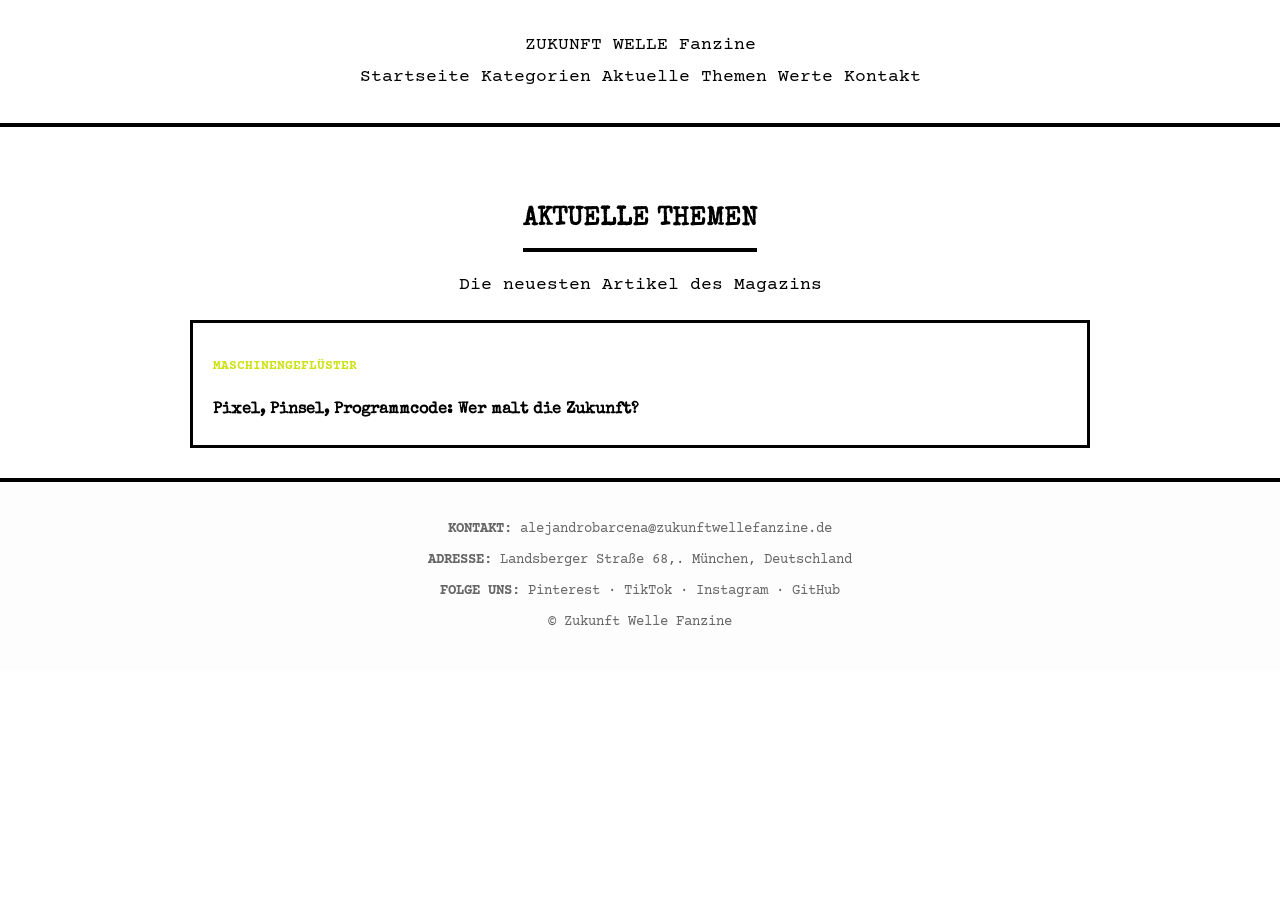
<file: aktuelle-themen.html>
<!DOCTYPE html>
<html lang="de">
  <head>
    <meta charset="UTF-8" />
    <meta name="viewport" content="width=device-width, initial-scale=1.0" />
    <title>Aktuelle Themen – Zukunft Welle Fanzine</title>

    <link
      href="https://fonts.googleapis.com/css2?family=Special+Elite&family=Courier+Prime:wght@400;700&display=swap"
      rel="stylesheet"
    />
    <link rel="stylesheet" href="css/styles.css" />
  </head>
  <body>
    <!-- HEADER -->
    <header class="header">
      <div class="logo">ZUKUNFT WELLE Fanzine</div>
      <nav class="main-nav">
        <a href="index.html">Startseite</a>
        <a href="kategorien.html">Kategorien</a>
        <a href="aktuelle-themen.html" class="active">Aktuelle Themen</a>
        <a href="werte.html">Werte</a>
        <a href="kontakt.html">Kontakt</a>
      </nav>
    </header>

    <main>
      <section class="featured">
        <h1 class="section-title">AKTUELLE THEMEN</h1>
        <p class="typewriter-text" style="text-align: center">
          Die neuesten Artikel des Magazins
        </p>

        <div class="featured-grid">
          <!-- Primer artículo como ejemplo -->
          <div class="card">
            <p class="card-category typewriter-text">MASCHINENGEFLÜSTER</p>
            <a
              href="articles/pixel-pinsel-programmcode.html"
              class="card-title"
            >
              Pixel, Pinsel, Programmcode: Wer malt die Zukunft?
            </a>
          </div>
        </div>
      </section>
    </main>

    <!-- FOOTER -->
    <footer class="footer">
      <p><strong>KONTAKT:</strong> alejandrobarcena@zukunftwellefanzine.de</p>
      <p>
        <strong>ADRESSE:</strong> Landsberger Straße 68,. München, Deutschland
      </p>
      <p><strong>FOLGE UNS:</strong> Pinterest · TikTok · Instagram · GitHub</p>
      <p class="typewriter-text">© Zukunft Welle Fanzine</p>
    </footer>
  </body>
</html>
</file>
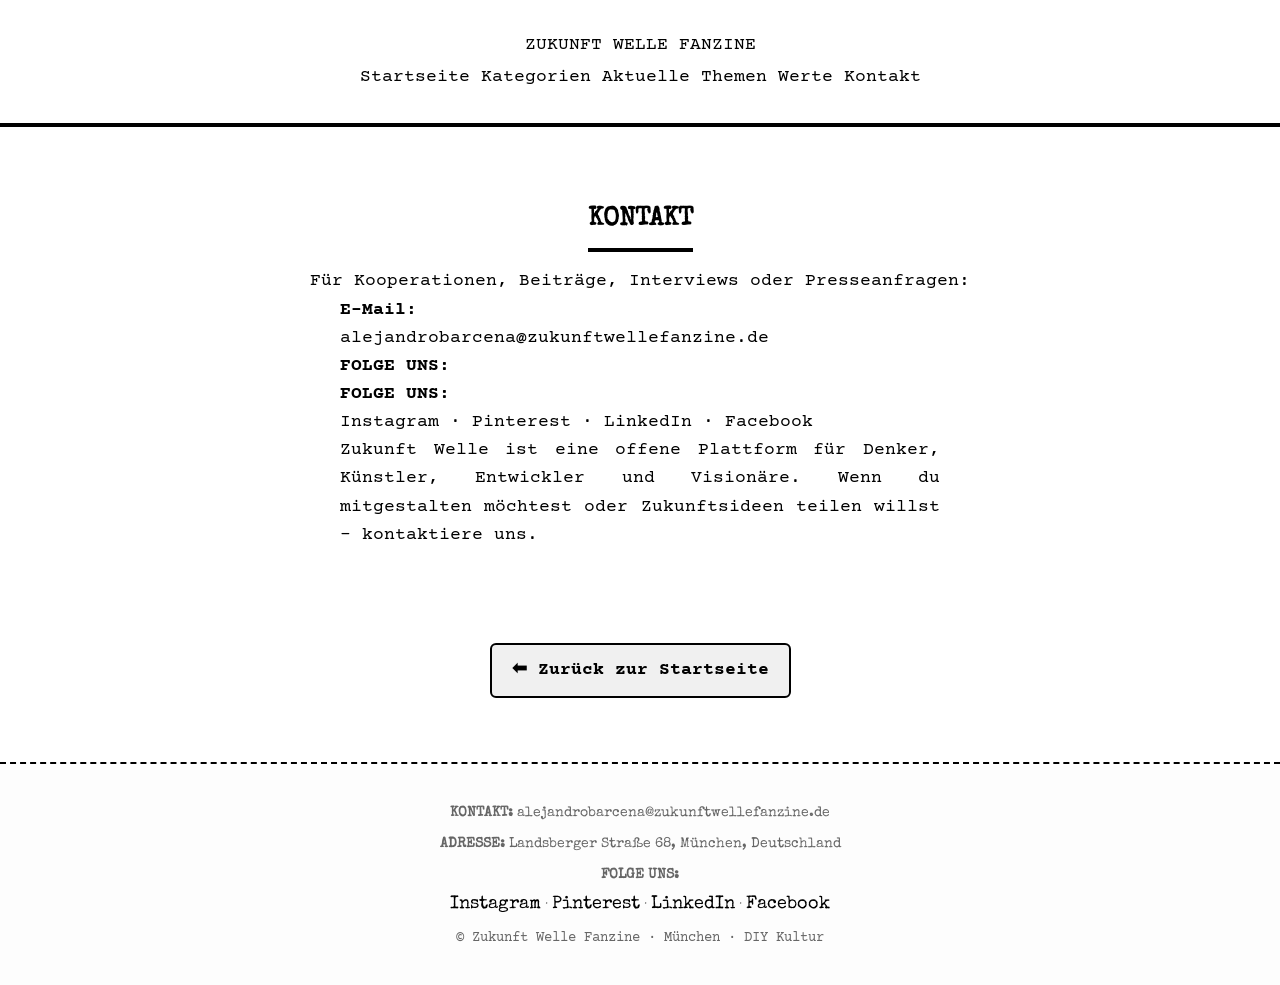
<file: kontakt.html>
<!DOCTYPE html>
<html lang="de">
  <head>
    <meta charset="UTF-8" />
    <meta name="viewport" content="width=device-width, initial-scale=1.0" />
    <title>Kontakt – Zukunft Welle Fanzine</title>

    <link
      href="https://fonts.googleapis.com/css2?family=Special+Elite&family=Courier+Prime:wght@400;700&display=swap"
      rel="stylesheet"
    />
    <link rel="stylesheet" href="css/styles.css" />
  </head>
  <body>
    <!-- HEADER -->
    <header class="header">
      <div class="logo">ZUKUNFT WELLE FANZINE</div>
      <nav class="main-nav">
        <a href="index.html">Startseite</a>
        <a href="kategorien.html">Kategorien</a>
        <a href="aktuelle-themen.html">Aktuelle Themen</a>
        <a href="werte.html">Werte</a>
        <a href="kontakt.html" class="active">Kontakt</a>
      </nav>
    </header>

    <main class="about">
      <h1 class="section-title">KONTAKT</h1>
      <p class="typewriter-text" style="text-align: center">
        Für Kooperationen, Beiträge, Interviews oder Presseanfragen:
      </p>

      <section
        class="typewriter-text"
        style="max-width: 600px; margin: 0 auto; text-align: center"
      >
        <p>
          <strong>E-Mail:</strong><br />
          alejandrobarcena@zukunftwellefanzine.de
        </p>

        <p>
          <strong>FOLGE UNS:</strong><br />
          <p>
            <strong>FOLGE UNS:</strong><br />
            <a href="https://www.instagram.com/zukunftwellefanzine/" target="_blank"
              >Instagram</a
            >
            ·
            <a href="https://mx.pinterest.com/zukunftwellefanzine/" target="_blank"
              >Pinterest</a
            >
            ·
            <a href="https://www.linkedin.com/in/indigobarcena/" target="_blank"
              >LinkedIn</a
            >
            ·
            <a href="https://www.facebook.com/zukunftwellefanzine" target="_blank"
              >Facebook</a
            >
          </p>
        </p>

        <p>
          Zukunft Welle ist eine offene Plattform für Denker, Künstler,
          Entwickler und Visionäre. Wenn du mitgestalten möchtest oder
          Zukunftsideen teilen willst – kontaktiere uns.
        </p>
      </section>
    </main>
    <!-- Botón de regreso a la portada -->
    <div style="text-align: center; margin: 4rem 0">
      <a
        href="../index.html"
        style="
          text-decoration: none;
          color: black;
          font-weight: bold;
          font-family: 'Courier Prime', monospace;
          background-color: #f0f0f0;
          padding: 10px 20px;
          border: 2px solid black;
          border-radius: 6px;
          display: inline-block;
          transition: background-color 0.3s ease;
        "
      >
        ⬅ Zurück zur Startseite
      </a>
    </div>

    <!-- FOOTER -->
    <footer
      class="footer"
      style="
        border-top: 2px dashed black;
        margin-top: 4rem;
        padding-top: 2rem;
        text-align: center;
        font-family: 'Special Elite', cursive;
      "
    >
      <p><strong>KONTAKT:</strong> alejandrobarcena@zukunftwellefanzine.de</p>
      <p>
        <strong>ADRESSE:</strong> Landsberger Straße 68, München, Deutschland
      </p>

      <p>
        <strong>FOLGE UNS:</strong><br />
        <a href="https://www.instagram.com/zukunftwellefanzine/" target="_blank"
          >Instagram</a
        >
        ·
        <a href="https://mx.pinterest.com/zukunftwellefanzine/" target="_blank"
          >Pinterest</a
        >
        ·
        <a href="https://www.linkedin.com/in/indigobarcena/" target="_blank"
          >LinkedIn</a
        >
        ·
        <a href="https://www.facebook.com/zukunftwellefanzine" target="_blank"
          >Facebook</a
        >
      </p>

      <p class="typewriter-text" style="font-size: 0.85rem">
        © Zukunft Welle Fanzine · München · DIY Kultur
      </p>
    </footer>
  </body>
</html>
</file>
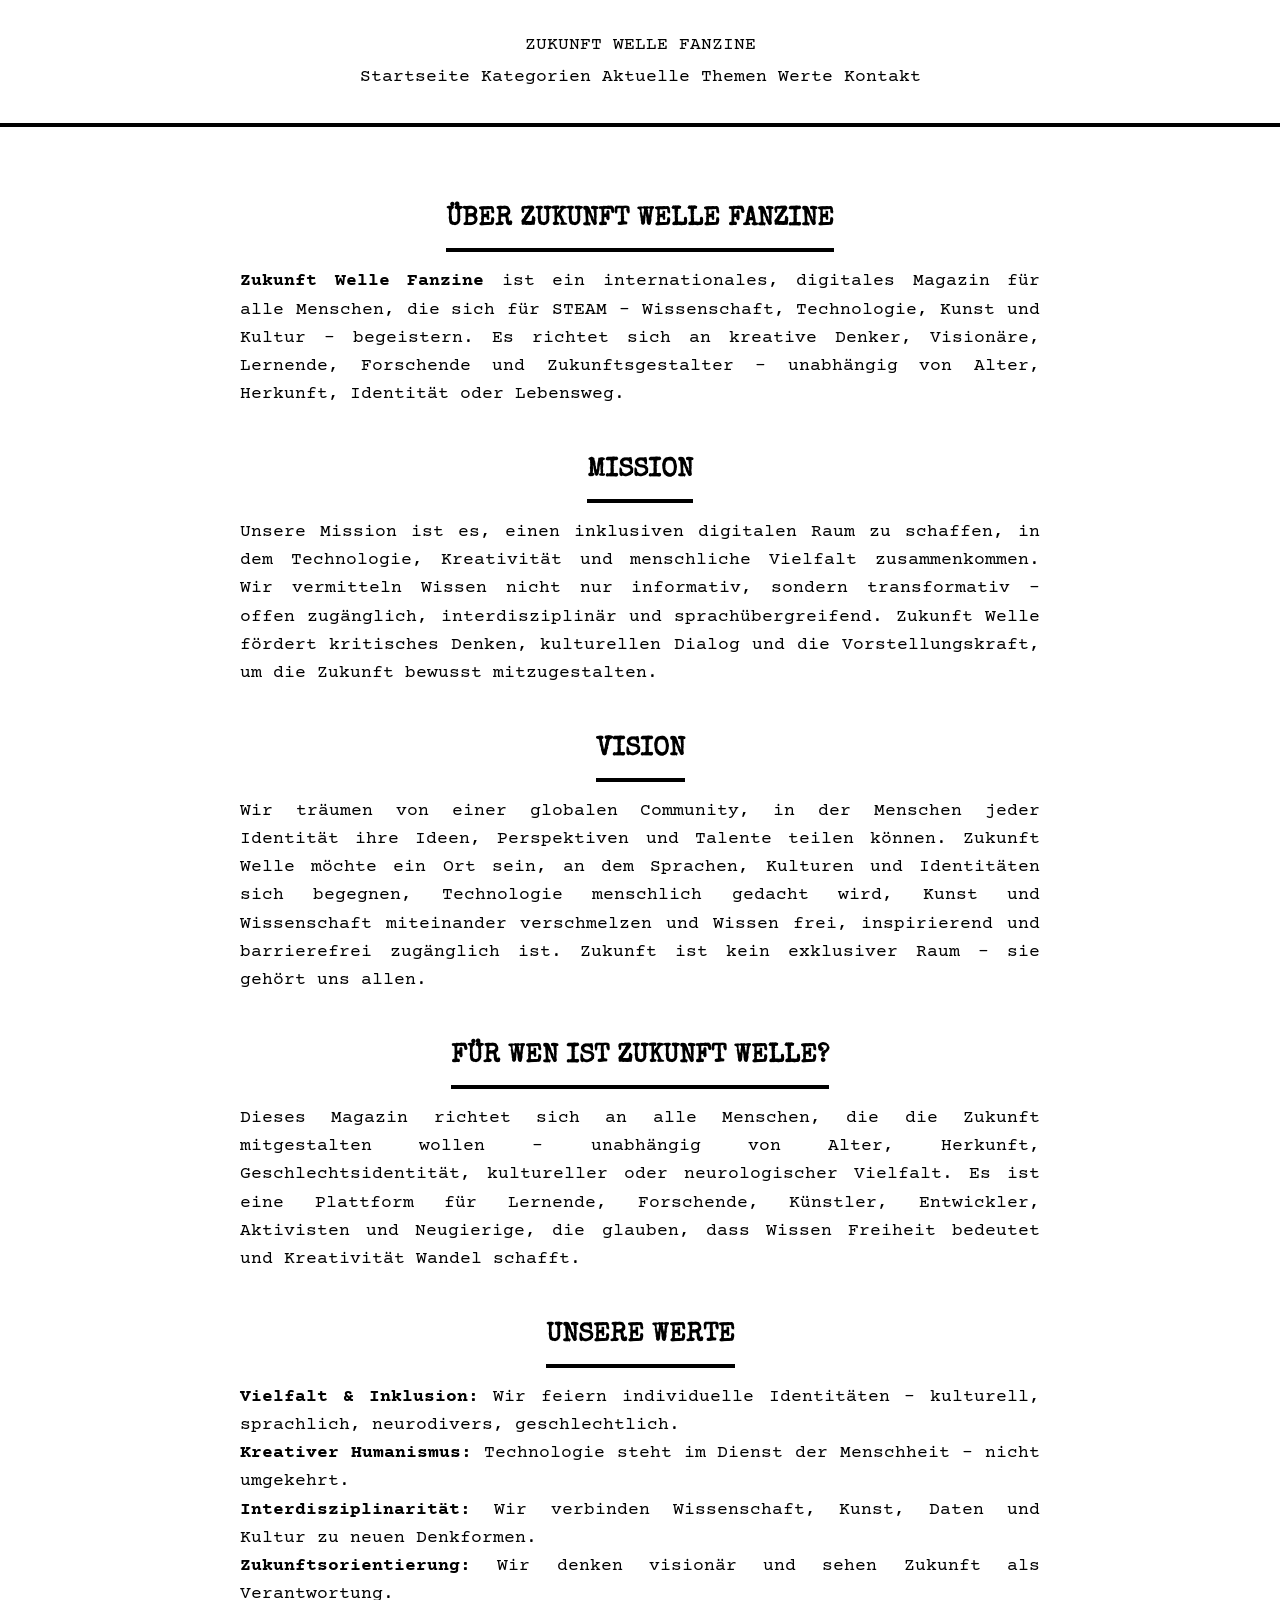
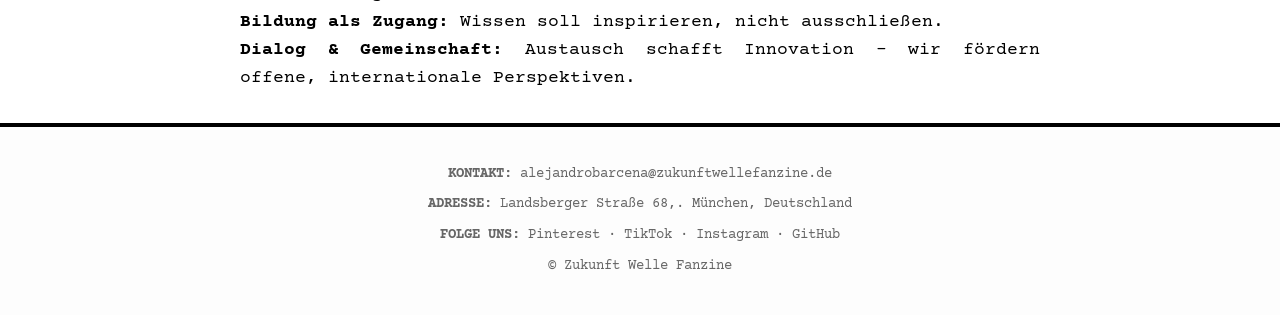
<file: werte.html>
<!DOCTYPE html>
<html lang="de">
  <head>
    <meta charset="UTF-8" />
    <meta name="viewport" content="width=device-width, initial-scale=1.0" />
    <title>Über Zukunft Welle – Werte, Mission und Vision</title>

    <link
      href="https://fonts.googleapis.com/css2?family=Special+Elite&family=Courier+Prime:wght@400;700&display=swap"
      rel="stylesheet"
    />
    <link rel="stylesheet" href="css/styles.css" />
  </head>
  <body>
    <!-- HEADER -->
    <header class="header">
      <div class="logo">ZUKUNFT WELLE FANZINE</div>
      <nav class="main-nav">
        <a href="index.html">Startseite</a>
        <a href="kategorien.html">Kategorien</a>
        <a href="aktuelle-themen.html">Aktuelle Themen</a>
        <a href="werte.html" class="active">Werte</a>
        <a href="kontakt.html">Kontakt</a>
      </nav>
    </header>

    <main class="about">
      <h1 class="section-title">ÜBER ZUKUNFT WELLE FANZINE</h1>
      <p class="typewriter-text">
        <strong>Zukunft Welle Fanzine</strong> ist ein internationales,
        digitales Magazin für alle Menschen, die sich für STEAM – Wissenschaft,
        Technologie, Kunst und Kultur – begeistern. Es richtet sich an kreative
        Denker, Visionäre, Lernende, Forschende und Zukunftsgestalter –
        unabhängig von Alter, Herkunft, Identität oder Lebensweg.
      </p>

      <h2 class="section-title">MISSION</h2>
      <p class="typewriter-text">
        Unsere Mission ist es, einen inklusiven digitalen Raum zu schaffen, in
        dem Technologie, Kreativität und menschliche Vielfalt zusammenkommen.
        Wir vermitteln Wissen nicht nur informativ, sondern transformativ –
        offen zugänglich, interdisziplinär und sprachübergreifend. Zukunft Welle
        fördert kritisches Denken, kulturellen Dialog und die Vorstellungskraft,
        um die Zukunft bewusst mitzugestalten.
      </p>

      <h2 class="section-title">VISION</h2>
      <p class="typewriter-text">
        Wir träumen von einer globalen Community, in der Menschen jeder
        Identität ihre Ideen, Perspektiven und Talente teilen können. Zukunft
        Welle möchte ein Ort sein, an dem Sprachen, Kulturen und Identitäten
        sich begegnen, Technologie menschlich gedacht wird, Kunst und
        Wissenschaft miteinander verschmelzen und Wissen frei, inspirierend und
        barrierefrei zugänglich ist. Zukunft ist kein exklusiver Raum – sie
        gehört uns allen.
      </p>

      <h2 class="section-title">FÜR WEN IST ZUKUNFT WELLE?</h2>
      <p class="typewriter-text">
        Dieses Magazin richtet sich an alle Menschen, die die Zukunft
        mitgestalten wollen – unabhängig von Alter, Herkunft,
        Geschlechtsidentität, kultureller oder neurologischer Vielfalt. Es ist
        eine Plattform für Lernende, Forschende, Künstler, Entwickler,
        Aktivisten und Neugierige, die glauben, dass Wissen Freiheit bedeutet
        und Kreativität Wandel schafft.
      </p>

      <h2 class="section-title">UNSERE WERTE</h2>
      <section class="typewriter-text">
        <p>
          <strong>Vielfalt & Inklusion:</strong> Wir feiern individuelle
          Identitäten – kulturell, sprachlich, neurodivers, geschlechtlich.
        </p>
        <p>
          <strong>Kreativer Humanismus:</strong> Technologie steht im Dienst der
          Menschheit – nicht umgekehrt.
        </p>
        <p>
          <strong>Interdisziplinarität:</strong> Wir verbinden Wissenschaft,
          Kunst, Daten und Kultur zu neuen Denkformen.
        </p>
        <p>
          <strong>Zukunftsorientierung:</strong> Wir denken visionär und sehen
          Zukunft als Verantwortung.
        </p>
        <p>
          <strong>Bildung als Zugang:</strong> Wissen soll inspirieren, nicht
          ausschließen.
        </p>
        <p>
          <strong>Dialog & Gemeinschaft:</strong> Austausch schafft Innovation –
          wir fördern offene, internationale Perspektiven.
        </p>
      </section>
    </main>

    <!-- FOOTER -->
    <footer class="footer">
      <p><strong>KONTAKT:</strong> alejandrobarcena@zukunftwellefanzine.de</p>
      <p>
        <strong>ADRESSE:</strong> Landsberger Straße 68,. München, Deutschland
      </p>
      <p><strong>FOLGE UNS:</strong> Pinterest · TikTok · Instagram · GitHub</p>
      <p class="typewriter-text">© Zukunft Welle Fanzine</p>
    </footer>
  </body>
</html>
</file>
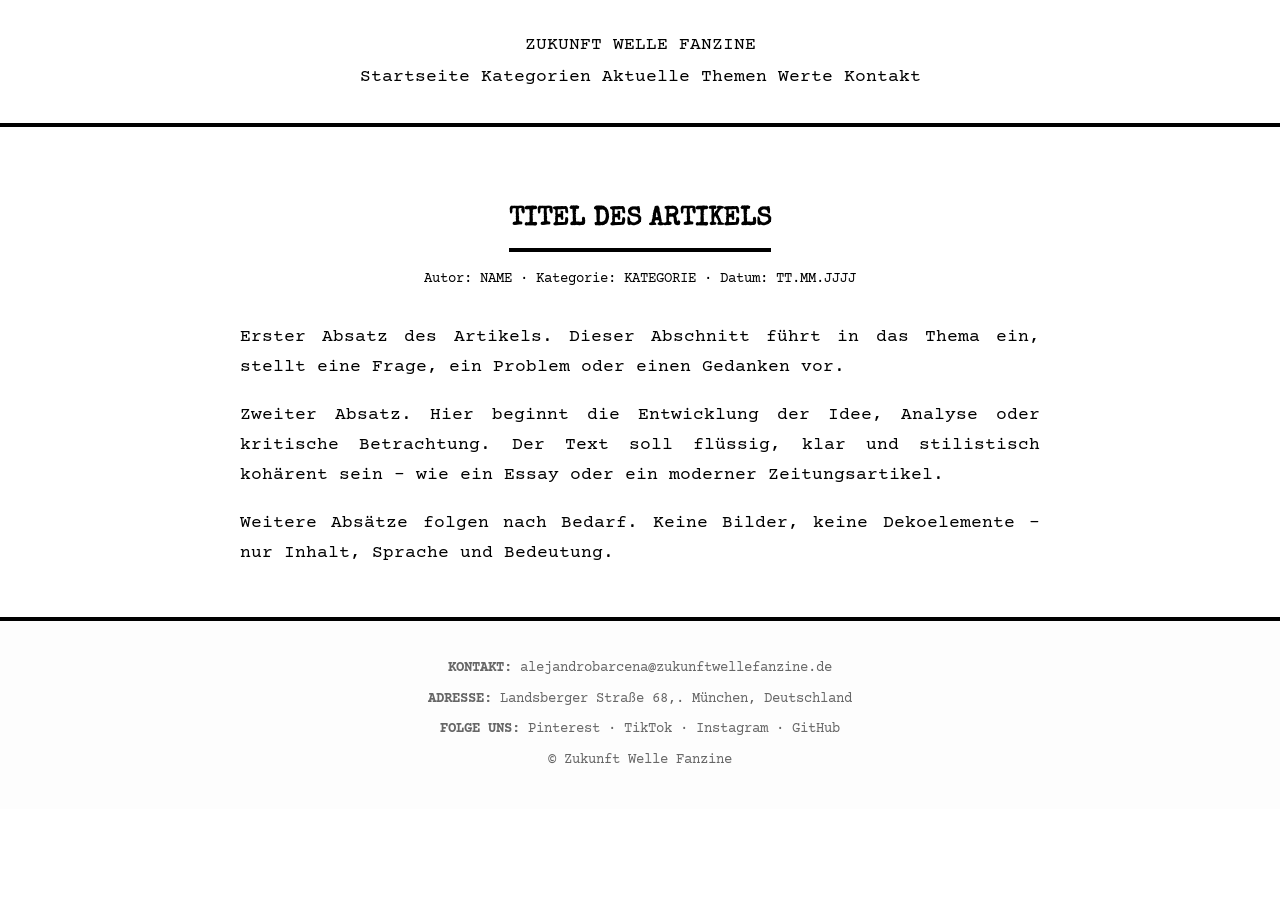
<file: articles/_template.html>
<!DOCTYPE html>
<html lang="de">
  <head>
    <meta charset="UTF-8" />
    <meta name="viewport" content="width=device-width, initial-scale=1.0" />
    <title>TITEL DES ARTIKEL</title>

    <link
      href="https://fonts.googleapis.com/css2?family=Special+Elite&family=Courier+Prime:wght@400;700&display=swap"
      rel="stylesheet"
    />
    <!-- Estilo global -->
    <link rel="stylesheet" href="../css/styles.css" />
  </head>
  <body>
    <!-- HEADER -->
    <header class="header">
      <div class="logo">ZUKUNFT WELLE FANZINE</div>
      <nav class="main-nav">
        <a href="../index.html">Startseite</a>
        <a href="../kategorien.html">Kategorien</a>
        <a href="../aktuelle-themen.html">Aktuelle Themen</a>
        <a href="../werte.html">Werte</a>
        <a href="../kontakt.html">Kontakt</a>
      </nav>
    </header>

    <!-- ARTIKEL -->
    <main class="featured" style="max-width: 800px; margin: 0 auto">
      <h1 class="section-title typewriter-title">TITEL DES ARTIKELS</h1>

      <p
        class="typewriter-text"
        style="text-align: center; font-size: 0.9rem; margin-bottom: 30px"
      >
        Autor: NAME · Kategorie: KATEGORIE · Datum: TT.MM.JJJJ
      </p>

      <article class="typewriter-text">
        <p>
          Erster Absatz des Artikels. Dieser Abschnitt führt in das Thema ein,
          stellt eine Frage, ein Problem oder einen Gedanken vor.
        </p>
        <p>
          Zweiter Absatz. Hier beginnt die Entwicklung der Idee, Analyse oder
          kritische Betrachtung. Der Text soll flüssig, klar und stilistisch
          kohärent sein – wie ein Essay oder ein moderner Zeitungsartikel.
        </p>
        <p>
          Weitere Absätze folgen nach Bedarf. Keine Bilder, keine Dekoelemente –
          nur Inhalt, Sprache und Bedeutung.
        </p>
      </article>
    </main>

    <!-- FOOTER -->
    <footer class="footer">
      <p><strong>KONTAKT:</strong> alejandrobarcena@zukunftwellefanzine.de</p>
      <p>
        <strong>ADRESSE:</strong> Landsberger Straße 68,. München, Deutschland
      </p>
      <p><strong>FOLGE UNS:</strong> Pinterest · TikTok · Instagram · GitHub</p>
      <p class="typewriter-text">© Zukunft Welle Fanzine</p>
    </footer>
  </body>
</html>
</file>
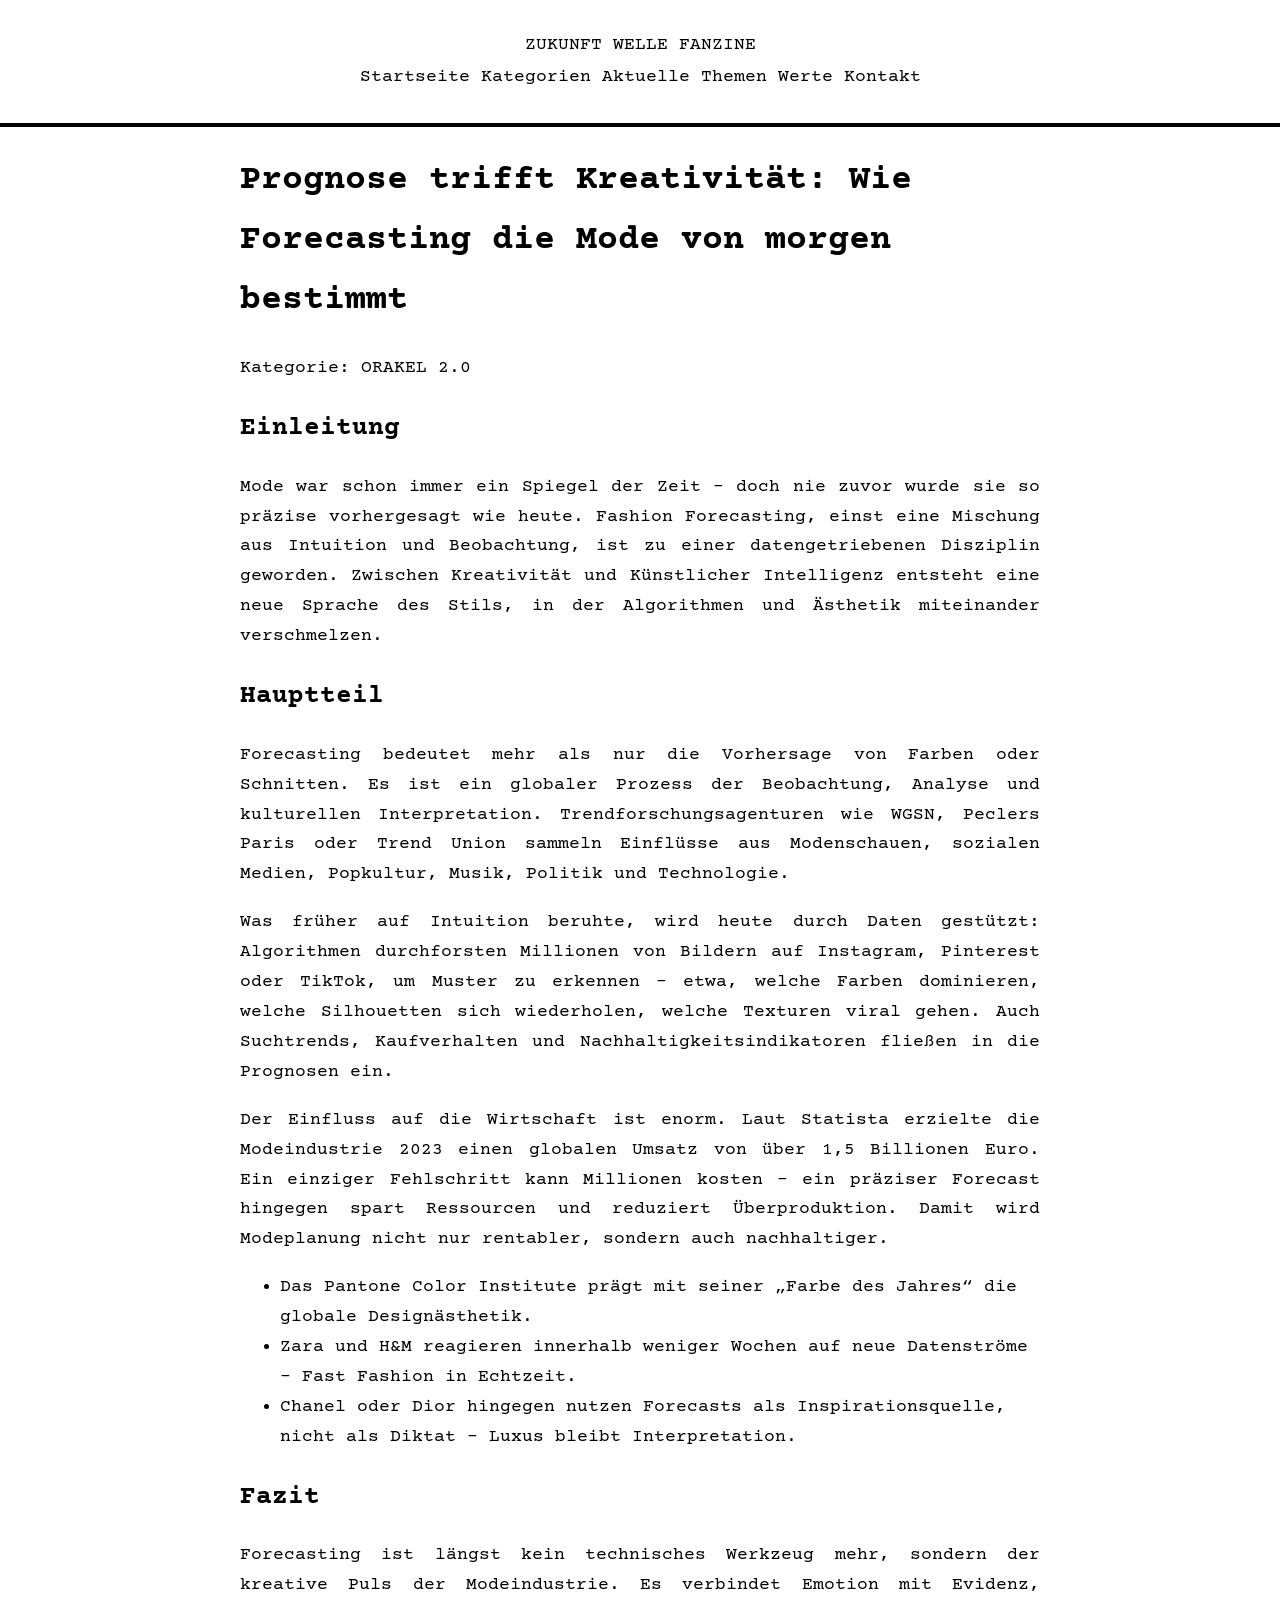
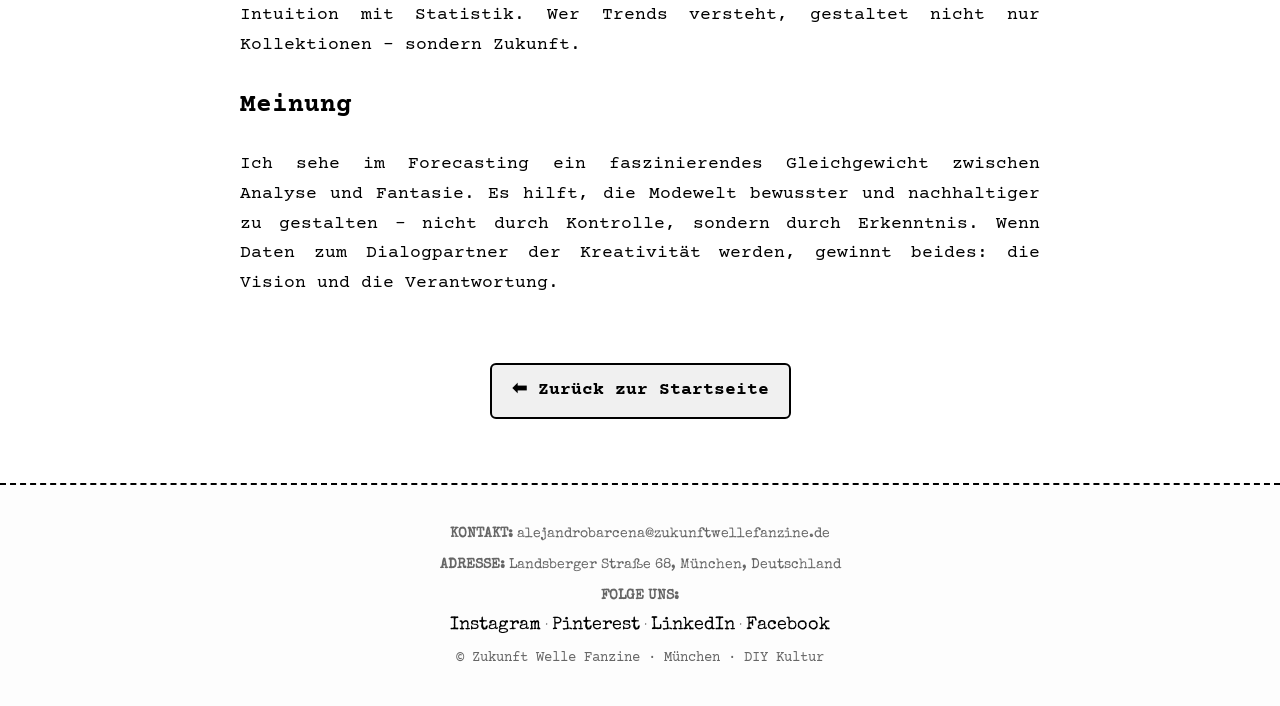
<file: articles/prognose-trifft-kreativitaet.html>
<!DOCTYPE html>
<html lang="de">
  <head>
    <meta charset="UTF-8" />
    <meta name="viewport" content="width=device-width, initial-scale=1.0" />
    <title>
      Prognose trifft Kreativität: Wie Forecasting die Mode von morgen bestimmt
    </title>
    <link
      href="https://fonts.googleapis.com/css2?family=Special+Elite&family=Courier+Prime:wght@400;700&display=swap"
      rel="stylesheet"
    />
    <link rel="stylesheet" href="../css/styles.css" />
  </head>

  <body>
    <header class="header">
      <div class="logo">ZUKUNFT WELLE FANZINE</div>
      <nav class="main-nav">
        <a href="../index.html">Startseite</a>
        <a href="../kategorien.html">Kategorien</a>
        <a href="../aktuelle-themen.html">Aktuelle Themen</a>
        <a href="../werte.html">Werte</a>
        <a href="../kontakt.html">Kontakt</a>
      </nav>
    </header>

    <main class="article-content">
      <h1 class="article-title">
        Prognose trifft Kreativität: Wie Forecasting die Mode von morgen
        bestimmt
      </h1>
      <p class="article-meta typewriter-text">Kategorie: ORAKEL 2.0</p>

      <section class="article-section">
        <h2>Einleitung</h2>
        <p>
          Mode war schon immer ein Spiegel der Zeit – doch nie zuvor wurde sie
          so präzise vorhergesagt wie heute. Fashion Forecasting, einst eine
          Mischung aus Intuition und Beobachtung, ist zu einer datengetriebenen
          Disziplin geworden. Zwischen Kreativität und Künstlicher Intelligenz
          entsteht eine neue Sprache des Stils, in der Algorithmen und Ästhetik
          miteinander verschmelzen.
        </p>

        <h2>Hauptteil</h2>
        <p>
          Forecasting bedeutet mehr als nur die Vorhersage von Farben oder
          Schnitten. Es ist ein globaler Prozess der Beobachtung, Analyse und
          kulturellen Interpretation. Trendforschungsagenturen wie WGSN, Peclers
          Paris oder Trend Union sammeln Einflüsse aus Modenschauen, sozialen
          Medien, Popkultur, Musik, Politik und Technologie.
        </p>

        <p>
          Was früher auf Intuition beruhte, wird heute durch Daten gestützt:
          Algorithmen durchforsten Millionen von Bildern auf Instagram,
          Pinterest oder TikTok, um Muster zu erkennen – etwa, welche Farben
          dominieren, welche Silhouetten sich wiederholen, welche Texturen viral
          gehen. Auch Suchtrends, Kaufverhalten und Nachhaltigkeitsindikatoren
          fließen in die Prognosen ein.
        </p>

        <p>
          Der Einfluss auf die Wirtschaft ist enorm. Laut Statista erzielte die
          Modeindustrie 2023 einen globalen Umsatz von über 1,5 Billionen Euro.
          Ein einziger Fehlschritt kann Millionen kosten – ein präziser Forecast
          hingegen spart Ressourcen und reduziert Überproduktion. Damit wird
          Modeplanung nicht nur rentabler, sondern auch nachhaltiger.
        </p>

        <ul>
          <li>
            Das Pantone Color Institute prägt mit seiner „Farbe des Jahres“ die
            globale Designästhetik.
          </li>
          <li>
            Zara und H&M reagieren innerhalb weniger Wochen auf neue Datenströme
            – Fast Fashion in Echtzeit.
          </li>
          <li>
            Chanel oder Dior hingegen nutzen Forecasts als Inspirationsquelle,
            nicht als Diktat – Luxus bleibt Interpretation.
          </li>
        </ul>

        <h2>Fazit</h2>
        <p>
          Forecasting ist längst kein technisches Werkzeug mehr, sondern der
          kreative Puls der Modeindustrie. Es verbindet Emotion mit Evidenz,
          Intuition mit Statistik. Wer Trends versteht, gestaltet nicht nur
          Kollektionen – sondern Zukunft.
        </p>

        <h2>Meinung</h2>
        <p>
          Ich sehe im Forecasting ein faszinierendes Gleichgewicht zwischen
          Analyse und Fantasie. Es hilft, die Modewelt bewusster und
          nachhaltiger zu gestalten – nicht durch Kontrolle, sondern durch
          Erkenntnis. Wenn Daten zum Dialogpartner der Kreativität werden,
          gewinnt beides: die Vision und die Verantwortung.
        </p>
      </section>
    </main>
    <!-- Botón de regreso a la portada -->
    <div style="text-align: center; margin: 4rem 0">
      <a
        href="../index.html"
        style="
          text-decoration: none;
          color: black;
          font-weight: bold;
          font-family: 'Courier Prime', monospace;
          background-color: #f0f0f0;
          padding: 10px 20px;
          border: 2px solid black;
          border-radius: 6px;
          display: inline-block;
          transition: background-color 0.3s ease;
        "
      >
        ⬅ Zurück zur Startseite
      </a>
    </div>

    <!-- FOOTER -->
    <footer
      class="footer"
      style="
        border-top: 2px dashed black;
        margin-top: 4rem;
        padding-top: 2rem;
        text-align: center;
        font-family: 'Special Elite', cursive;
      "
    >
      <p><strong>KONTAKT:</strong> alejandrobarcena@zukunftwellefanzine.de</p>
      <p>
        <strong>ADRESSE:</strong> Landsberger Straße 68, München, Deutschland
      </p>

      <p>
        <strong>FOLGE UNS:</strong><br />
        <a href="https://www.instagram.com/zukunftwellefanzine/" target="_blank"
          >Instagram</a
        >
        ·
        <a href="https://mx.pinterest.com/zukunftwellefanzine/" target="_blank"
          >Pinterest</a
        >
        ·
        <a href="https://www.linkedin.com/in/indigobarcena/" target="_blank"
          >LinkedIn</a
        >
        ·
        <a href="https://www.facebook.com/zukunftwellefanzine" target="_blank"
          >Facebook</a
        >
      </p>

      <p class="typewriter-text" style="font-size: 0.85rem">
        © Zukunft Welle Fanzine · München · DIY Kultur
      </p>
    </footer>
  </body>
</html>
</file>
<file: css/styles.css>
/* =========================== 
   ZUKUNFT WELLE – STYLE BASE
   =========================== */

/* ---- COLORES BASE ---- */
:root {
  --main-bg: #fff;
  --main-fg: #000;
  --highlight: #cee218;
  --accent: #f319ac;
  --shadow: rgba(0, 0, 0, 0.1);
}

/* ---- TIPOGRAFÍA GLOBAL ---- */
body {
  margin: 0;
  padding: 0;
  background: #fff;
  color: #000;
  font-family: "Courier Prime", monospace;
  line-height: 1.8; /* Mayor altura de línea para mejor legibilidad */
  font-size: 1.1rem; /* Aumentado el tamaño de fuente global */
}

/* ---- LINKS ---- */
a {
  color: black;
  text-decoration: none;
  font-size: 1.1rem; /* Aumento del tamaño de los enlaces */
}
a:hover {
  color: var(--highlight);
  text-decoration: underline;
}

/* ==== HEADER ACID-NEÓN ==== */
header {
  border-bottom: 4px solid #000;
  padding: 30px 20px;
  text-align: center;
  background: #fff;
  position: relative;
}

/* ==== LOGO VISUAL ==== */
.logo img {
  max-height: 140px;
  width: auto;
  display: block;
  margin: 0 auto 10px auto;
  filter: drop-shadow(0 0 12px #f319ac) drop-shadow(0 0 20px #00f7ff);
  transition: transform 0.4s ease, filter 0.4s ease;
}

.logo img:hover {
  transform: scale(1.05);
  filter: drop-shadow(0 0 20px #f319ac) drop-shadow(0 0 30px #00f7ff);
}

/* ==== TEXTO OPCIONAL DE LOGO (si se usa junto a imagen) ==== */
.logo-text {
  font-family: "Special Elite", cursive;
  font-size: 2.2rem;
  font-weight: bold;
  letter-spacing: 3px;
  color: #000;
  text-shadow: 0 0 3px #f319ac, 0 0 6px #00f7ff;
  margin-top: 10px;
}

/* ==== LOGO VISUAL ==== */
.logo img {
  max-height: 140px;
  width: auto;
  display: block;
  margin: 0 auto 10px auto;
  filter: drop-shadow(0 0 12px #f319ac) drop-shadow(0 0 20px #00f7ff);
  transition: transform 0.4s ease, filter 0.4s ease;
}

.logo img:hover {
  transform: scale(1.05);
  filter: drop-shadow(0 0 20px #f319ac) drop-shadow(0 0 30px #00f7ff);
}

/* ==== TEXTO OPCIONAL DE LOGO (si se usa junto a imagen) ==== */
.logo-text {
  font-family: "Special Elite", cursive;
  font-size: 2.2rem;
  font-weight: bold;
  letter-spacing: 3px;
  color: #000;
  text-shadow: 0 0 3px #f319ac, 0 0 6px #00f7ff;
  margin-top: 10px;
}

/* ---- HERO ---- */
.hero {
  text-align: center;
  padding: 50px 20px;
  border-bottom: 4px solid black;
}

.hero-title {
  font-size: 2.2rem; /* Aumento de tamaño para mayor impacto */
  font-weight: bold;
  font-family: "Special Elite", cursive;
  color: var(--main-fg);
}

.hero-subtitle {
  font-size: 1.3rem; /* Aumento de tamaño para mayor visibilidad */
  font-style: italic;
  margin-top: 5px;
  font-family: "Courier Prime", monospace;
  color: #444;
}

/* ---- TITULOS DE SECCIÓN ---- */
.section-title {
  font-size: 1.6rem; /* Aumento de tamaño para los títulos */
  margin: 40px 0 15px 0;
  border-bottom: 4px solid black;
  padding-bottom: 5px;
  font-family: "Special Elite", cursive;
  text-align: center;
  width: fit-content;
  margin-left: auto;
  margin-right: auto;
}

/* ---- CONTENEDORES DE SECCIÓN ---- */
.featured,
.about,
.mission,
.categories-preview,
.latest,
.vision {
  padding: 30px 20px;
  max-width: 900px;
  margin: 0 auto;
}

/* ---- GRID DE NOTAS DESTACADAS Y CATEGORIAS ---- */
.featured-grid {
  display: grid;
  grid-template-columns: repeat(auto-fit, minmax(260px, 1fr));
  gap: 20px;
}

.card {
  border: 3px solid black;
  padding: 20px;
  background: #fff;
  transition: transform 0.2s ease;
}

.card:hover {
  transform: translateY(-3px);
}

.card-category {
  font-size: 0.8rem;
  text-transform: uppercase;
  margin-bottom: 5px;
  font-family: "Courier Prime", monospace;
  font-weight: bold;
  color: var(--highlight);
}

.card-title {
  display: block;
  font-size: 1rem;
  font-weight: bold;
  font-family: "Special Elite", cursive;
}

/* ---- TEXTOS EDITORIALES (ABOUT / MISSION / VISION) ---- */
.about p,
.mission p,
.vision p {
  max-width: 800px;
  margin: 0 auto;
  line-height: 1.6;
  text-align: justify;
}

/* ---- ARTIKEL STYLES (Individuale Artikel / Artikel-Seiten) ---- */
.article-content,
.featured article {
  max-width: 800px;
  margin: 0 auto;
  line-height: 1.7;
}

.article-image {
  display: block;
  max-width: 100%;
  margin: 20px auto;
  border: 2px solid black;
}

.article-section-title {
  font-family: "Special Elite", cursive;
  font-size: 1.2rem;
  margin-top: 40px;
  margin-bottom: 10px;
  text-transform: uppercase;
  letter-spacing: 1px;
}

/* ---- PÁRRAFOS ---- */
.article-content p,
.featured p {
  font-family: "Courier Prime", monospace;
  text-align: justify;
  margin-bottom: 18px;
}

/* ---- FOOTER ---- */
.footer {
  text-align: center;
  border-top: 4px solid black; /* Mismo grosor de línea */
  padding: 30px 20px;
  font-size: 0.9rem;
  background: #fdfdfd;
  color: #666;
}

.footer p {
  margin: 5px 0;
}

/* ---- UTILIDADES ---- */
.typewriter-title {
  font-family: "Special Elite", cursive;
}

.typewriter-text {
  font-family: "Courier Prime", monospace;
}

/* ---- DIVIDER PERSONALIZADO (si se quiere usar línea entre secciones) ---- */
.divider {
  border: none;
  border-top: 4px solid black; /* Mismo grosor de línea */
  width: 80%;
  margin: 2rem auto;
}
</file>
